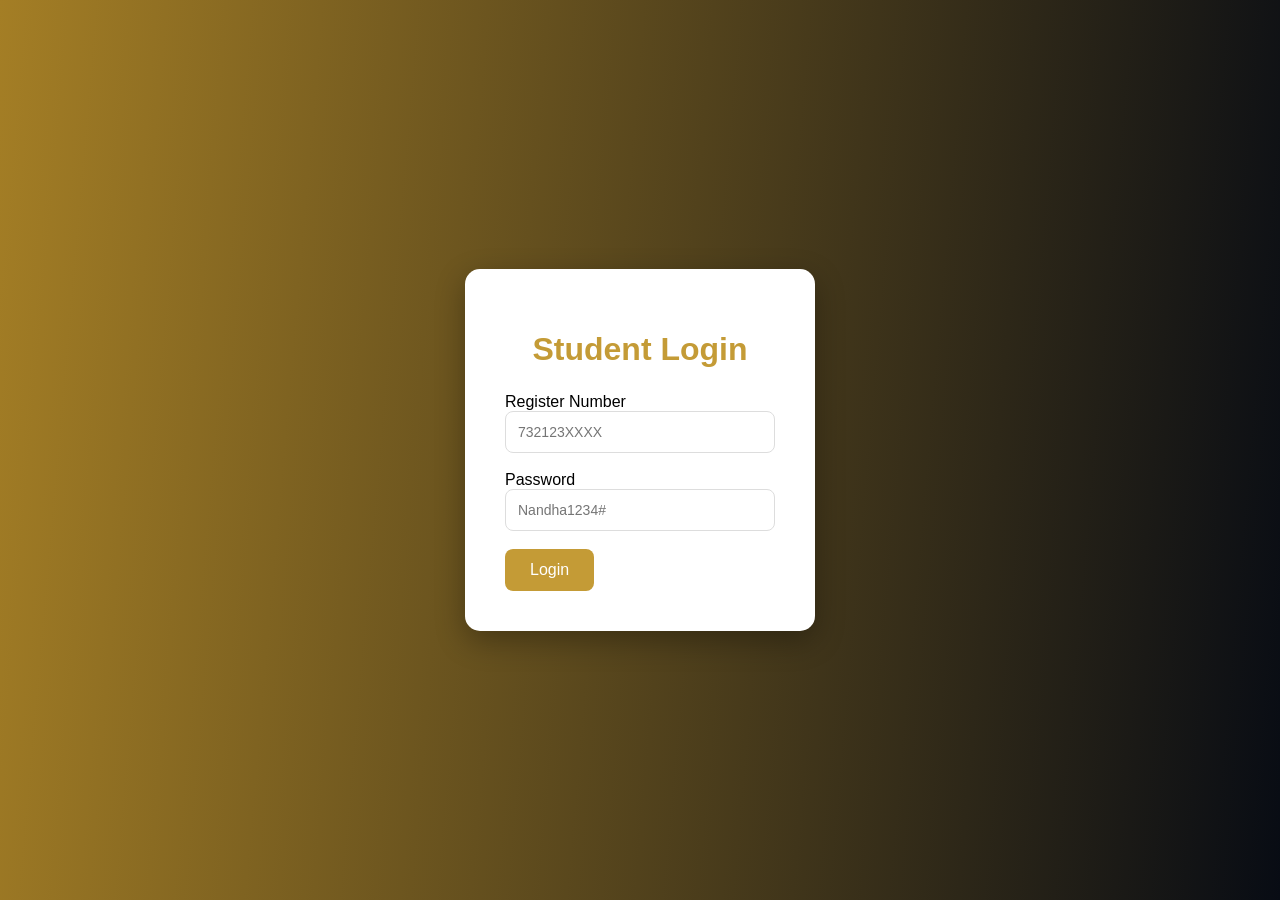
<file: index.html>
<!DOCTYPE html>
<html>

<head>
    <link rel="stylesheet" href="style.css">
    <title>login form</title>
</head>
<body>
    
<form onsubmit="redirectPage(event)">
    <h1>Student Login</h1>
   <label>Register Number</label>
   <input type="text" placeholder="732123XXXX">
   <br></br> 
   <label>Password</label>
   <input type="password" placeholder="Nandha1234#">
   <br></br>
   <button type="submit">Login</button>
</form>
<script>
        function redirectPage(event) {
            event.preventDefault();
            window.location.href = "welcome.html";
        }
    </script>
</body>


</html>
</file>
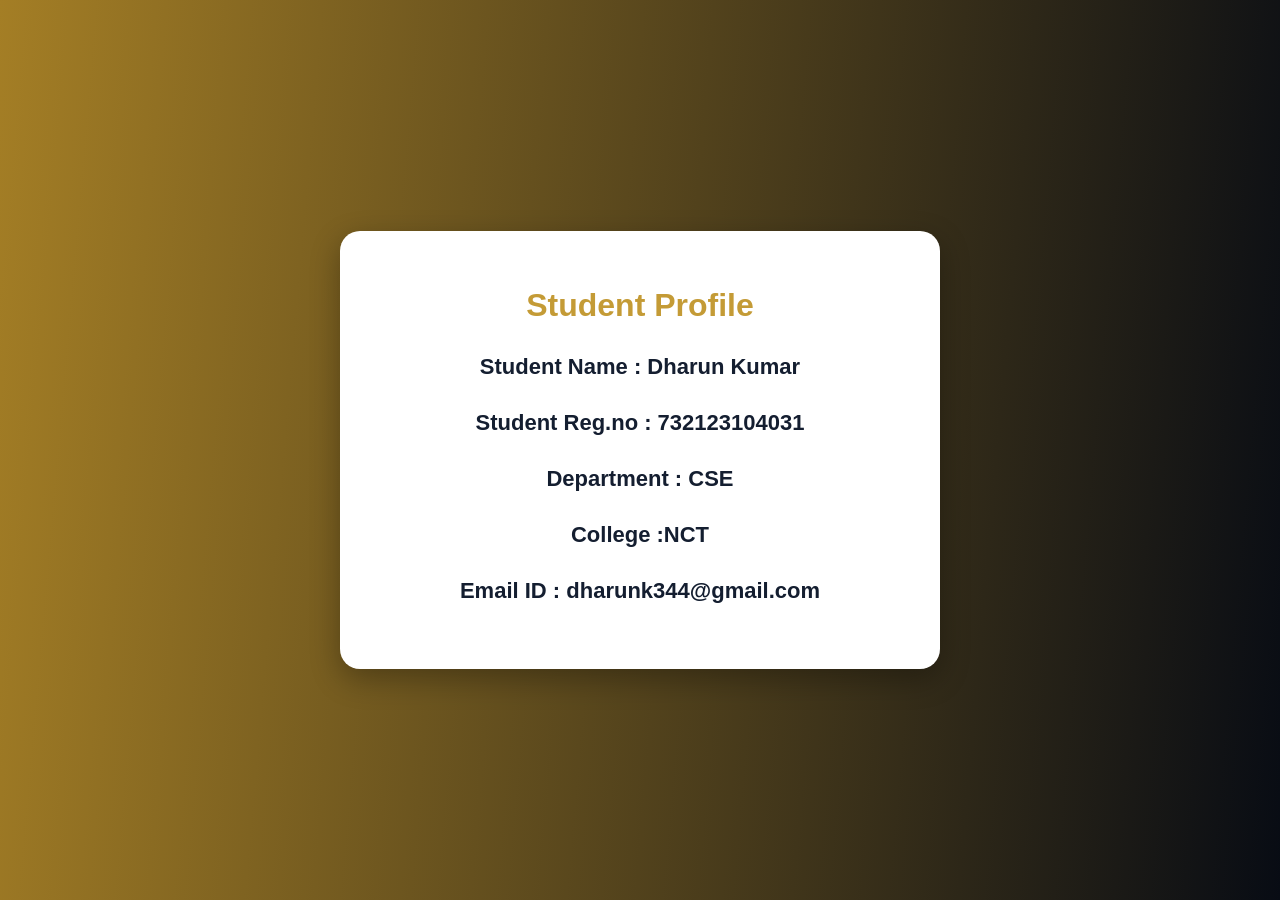
<file: index1.html>
<!DOCTYPE html>
<html>
<head>
    <link rel="stylesheet" href="style.css">
    <title>Students Details</title>
</head>

<body>
    <div class="student-card">
        <h1>Student Profile</h1>
    <h2>Student Name : Dharun Kumar</h2>
    <h2>Student Reg.no : 732123104031</h2>
    <h2>Department : CSE</h2>
    <h2>College :NCT</h2>
    <h2>Email ID : dharunk344@gmail.com</h2>

    </div>
</body>

</html>
</file>
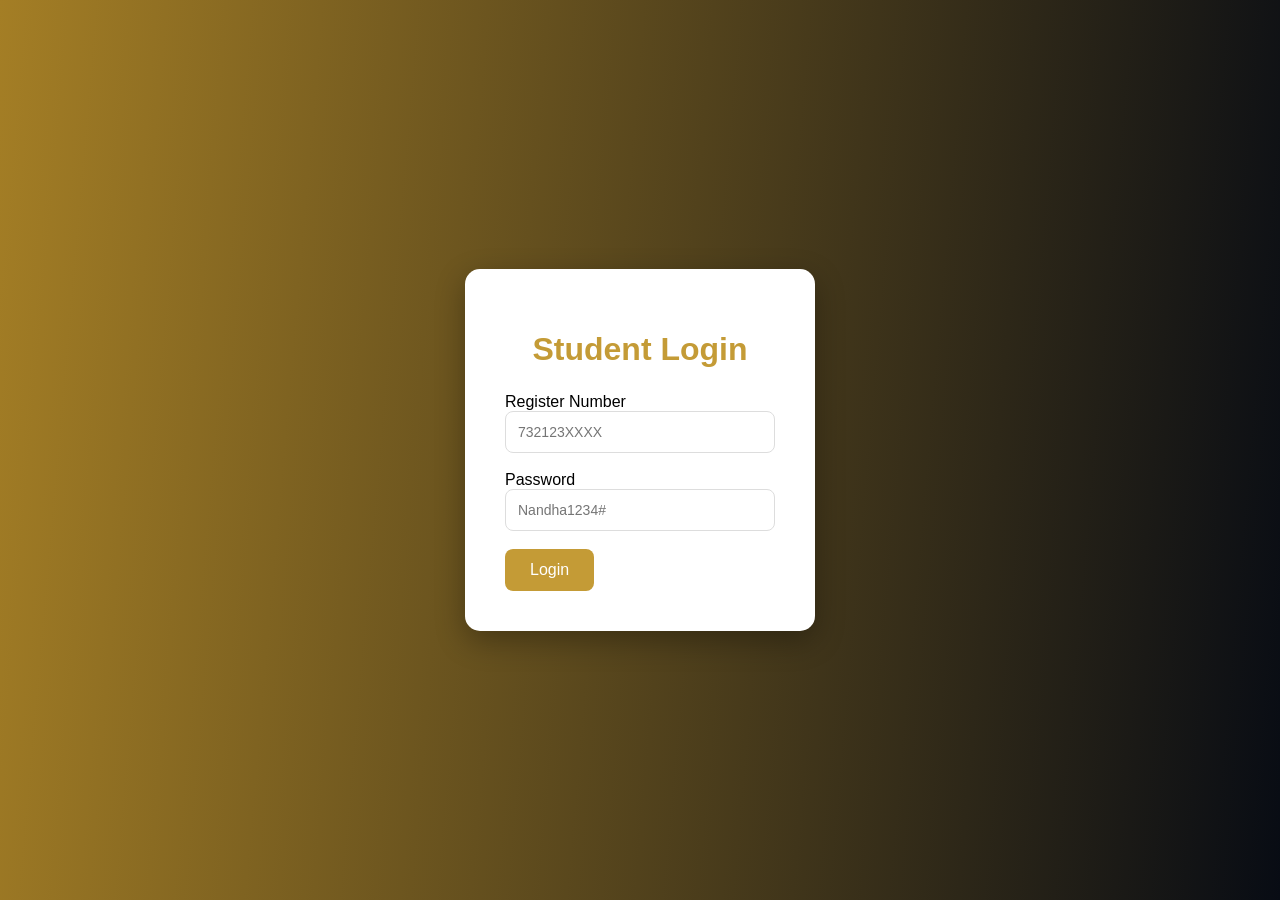
<file: login.html>
<!DOCTYPE html>
<html>

<head>
    <link rel="stylesheet" href="style.css">
    <title>login form</title>
</head>
<body>
    
<form onsubmit="redirectPage(event)">
    <h1>Student Login</h1>
   <label>Register Number</label>
   <input type="text" placeholder="732123XXXX">
   <br></br> 
   <label>Password</label>
   <input type="password" placeholder="Nandha1234#">
   <br></br>
   <button type="submit">Login</button>
</form>
<script>
        function redirectPage(event) {
            event.preventDefault();
            window.location.href = "index1.html";
        }
    </script>
</body>


</html>
</file>
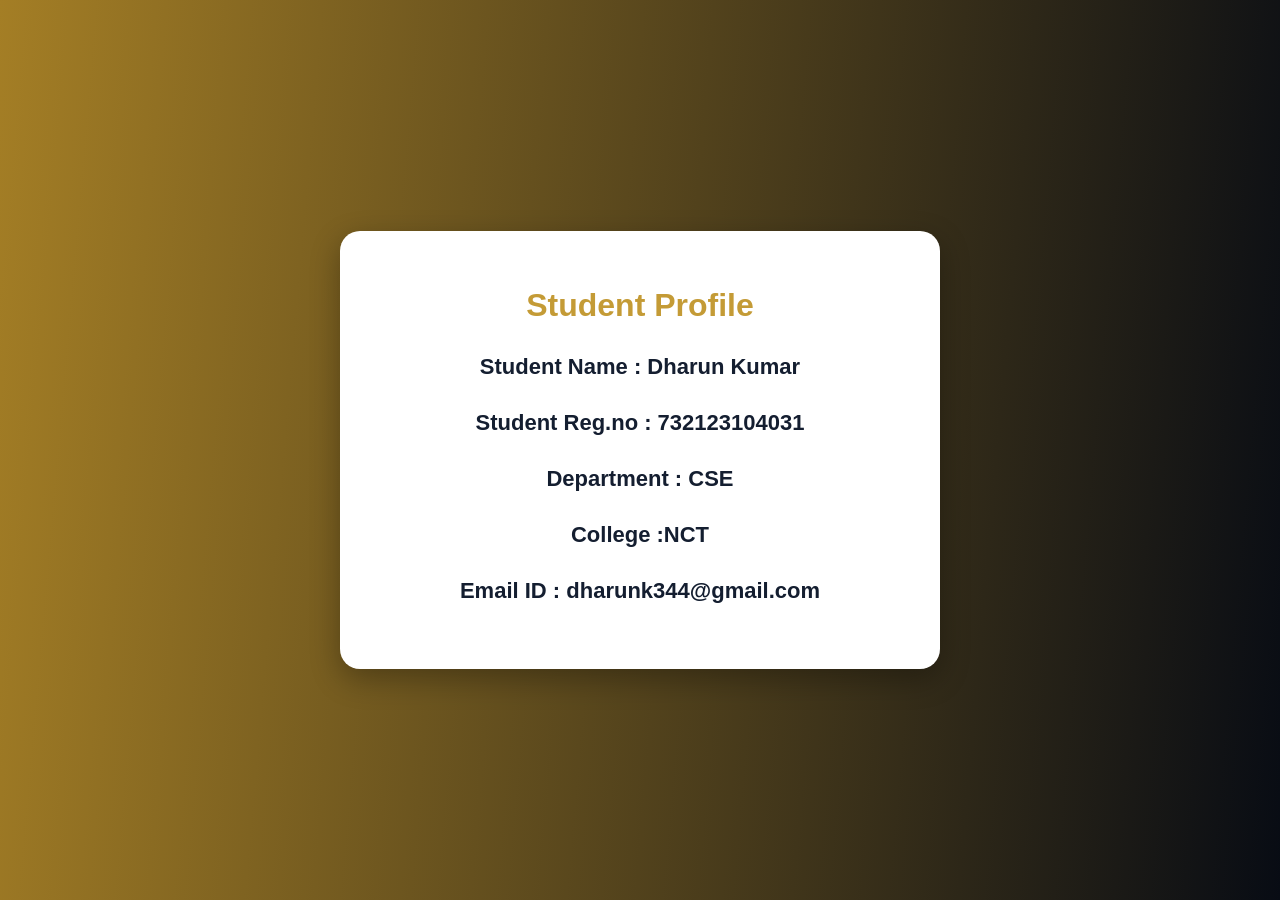
<file: welcome.html>
<!DOCTYPE html>
<html>
<head>
    <link rel="stylesheet" href="style.css">
    <title>Students Details</title>
</head>

<body>
    <div class="student-card">
        <h1>Student Profile</h1>
    <h2>Student Name : Dharun Kumar</h2>
    <h2>Student Reg.no : 732123104031</h2>
    <h2>Department : CSE</h2>
    <h2>College :NCT</h2>
    <h2>Email ID : dharunk344@gmail.com</h2>

    </div>
</body>

</html>
</file>
<file: style.css>
/* GENERAL BODY */

body {
    background: linear-gradient(95deg, #a47e25, #080c14);
    font-family: Arial, sans-serif;

    display: flex;
    justify-content: center;
    align-items: center;

    min-height: 100vh;
    margin: 0;
    padding: 15px;
    box-sizing: border-box;
}


/* HEADING */

h1 {
    color: #c49b36;
    text-align: center;
    margin-bottom: 25px;
}


/* LOGIN FORM */

form {
    background-color: #ffffff;
    padding: 40px;
    border-radius: 15px;

    box-shadow: 0 10px 30px rgba(0, 0, 0, 0.3);

    width: 100%;
    max-width: 350px;
    box-sizing: border-box;
}


/* INPUT FIELDS */

input {
    padding: 12px;
    border-radius: 8px;
    border: 1px solid #dddddd;

    width: 100%;
    box-sizing: border-box;

    font-size: 14px;
    outline: none;
}


/* INPUT FOCUS */

input:focus {
    border-color: #c49b36;
}


/* BUTTON */

button {
    background-color: #c49b36;
    color: white;

    padding: 12px 25px;

    border: none;
    border-radius: 8px;

    cursor: pointer;
    font-size: 16px;

    transition: 0.3s;
}


/* BUTTON HOVER */

button:hover {
    background-color: #a47e25;
    transform: scale(1.05);
}


/* STUDENT PROFILE CARD */

.student-card {
    background-color: white;

    padding: 35px;
    border-radius: 20px;

    width: 90%;
    max-width: 600px;

    box-sizing: border-box;
    text-align: center;

    box-shadow: 0 10px 30px rgba(0, 0, 0, 0.3);
}


/* STUDENT PROFILE HEADING */

.student-card h1 {
    color: #c49b36;
    margin-bottom: 30px;
}


/* STUDENT DETAILS */

.student-card h2 {
    color: #141e30;
    font-size: 22px;
    margin-bottom: 30px;
    overflow-wrap: anywhere;
}


/* TABLET RESPONSIVE */

@media screen and (max-width: 768px) {

    .student-card {
        width: 95%;
        padding: 25px;
    }

    .student-card h2 {
        font-size: 19px;
    }

}


/* MOBILE RESPONSIVE */

@media screen and (max-width: 480px) {

    body {
        padding: 15px;
    }

    form {
        padding: 25px;
    }

    button {
        width: 100%;
    }

    .student-card {
        width: 100%;
        padding: 20px;
    }

    .student-card h1 {
        font-size: 25px;
    }

    .student-card h2 {
        font-size: 16px;
        margin-bottom: 20px;
    }

}
</file>
